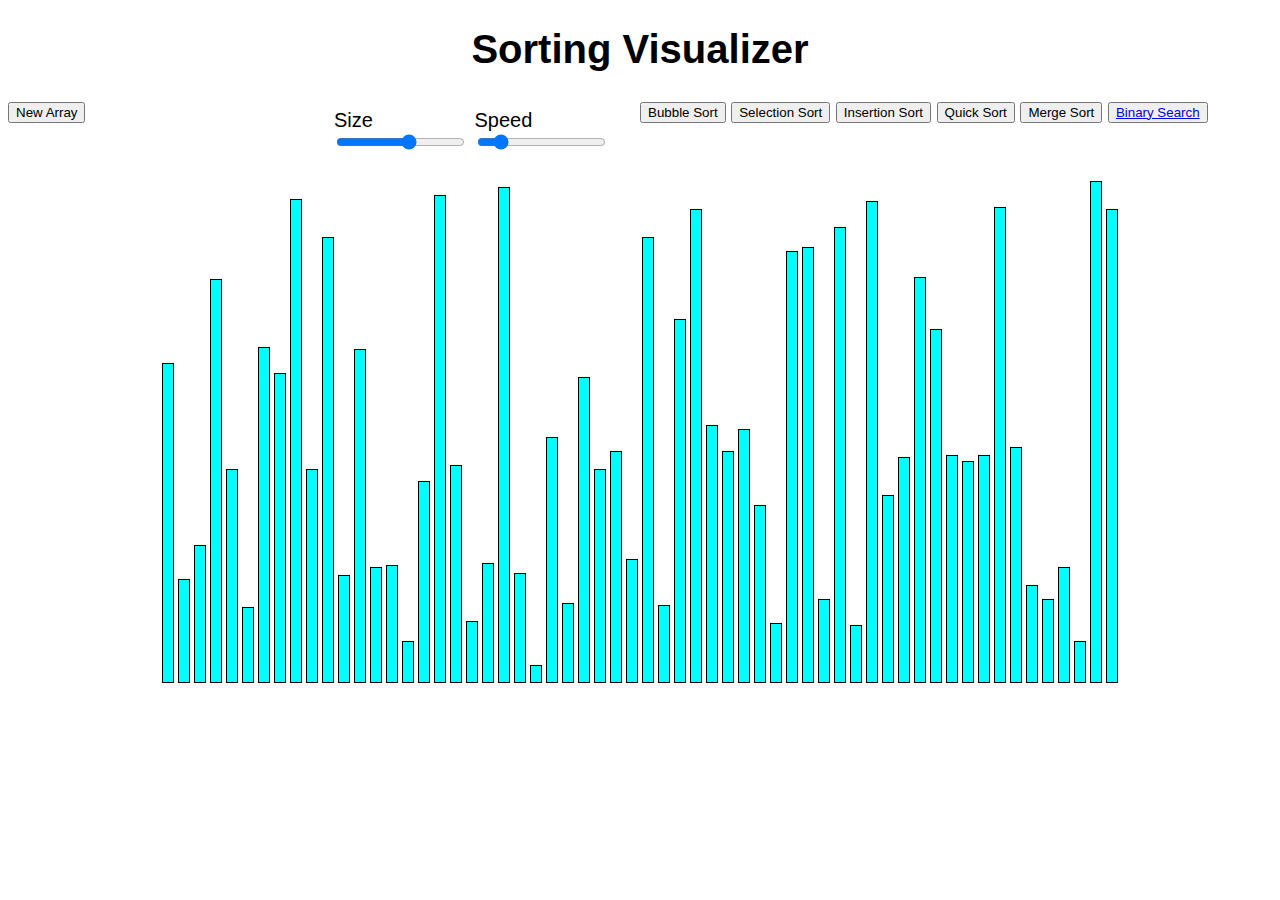
<file: index.html>
<!DOCTYPE html>
<html lang="en">
<head>
    <meta charset="UTF-8">
    <meta http-equiv="X-UA-Compatible" content="IE=edge">
    <meta name="viewport" content="width=device-width, initial-scale=1.0">
    <title>Sorting Visualizer</title>
    <link href="https://cdn.jsdelivr.net/npm/bootstrap@5.0.0-beta2/dist/css/bootstrap.min.css" rel="stylesheet" integrity="sha384-BmbxuPwQa2lc/FVzBcNJ7UAyJxM6wuqIj61tLrc4wSX0szH/Ev+nYRRuWlolflfl" crossorigin="anonymous">
    <link rel="stylesheet" href="style.css">
</head>
<body class="p-3 mb-2 bg-dark text-white">
    <header>
        <h1 align="center" class="bg-danger">Sorting Visualizer</h1>
        <nav>
            <div class="row">
                <div class="col gap-2 d-sm-flex" id="newArray">
                             <button type="button" class="btn btn-success newArray">New Array</button>
                </div>
                <div class="col" id="input">
                            <span id="size">Size
                                <input id="arrSize" type="range" min="5" max="100" step=1 value=60>
                            </span>
                            <span id="speed">Speed
                                <input id="speedInput" type="range" min="20" max="300" stepDown=10 value=60>
                            </span>
                </div>
                <div class="col gap-2 d-sm-flex justify-content-end">
                    <button type="button" class="btn btn-primary bubbleSort">Bubble Sort</button>
                    <button type="button" class="btn btn-primary selectionSort">Selection Sort</button>
                    <button type="button" class="btn btn-primary insertionSort">Insertion Sort</button>
                    <button type="button" class="btn btn-primary quickSort">Quick Sort</button>
                    <button type="button" class="btn btn-primary mergeSort">Merge Sort</button>
                    <button type="button" class="btn btn-warning binary"><a href="BinarySearch/index.html" class="text-decoration-none text-white">Binary Search</a></button>
                </div>
            </div>
        </nav>
    </header>
    
    <div id="container" class="flex-container"></div>

    <script src="https://cdn.jsdelivr.net/npm/bootstrap@5.0.0-beta2/dist/js/bootstrap.bundle.min.js" integrity="sha384-b5kHyXgcpbZJO/tY9Ul7kGkf1S0CWuKcCD38l8YkeH8z8QjE0GmW1gYU5S9FOnJ0" crossorigin="anonymous"></script>
    <script src="js/sorting.js"></script>
    <script src="js/bubble.js"></script>
    <script src="js/insertion.js"></script>
    <script src="js/merge.js"></script>
    <script src="js/quick.js"></script>
    <script src="js/selection.js"></script>
</body>
</html>
</file>
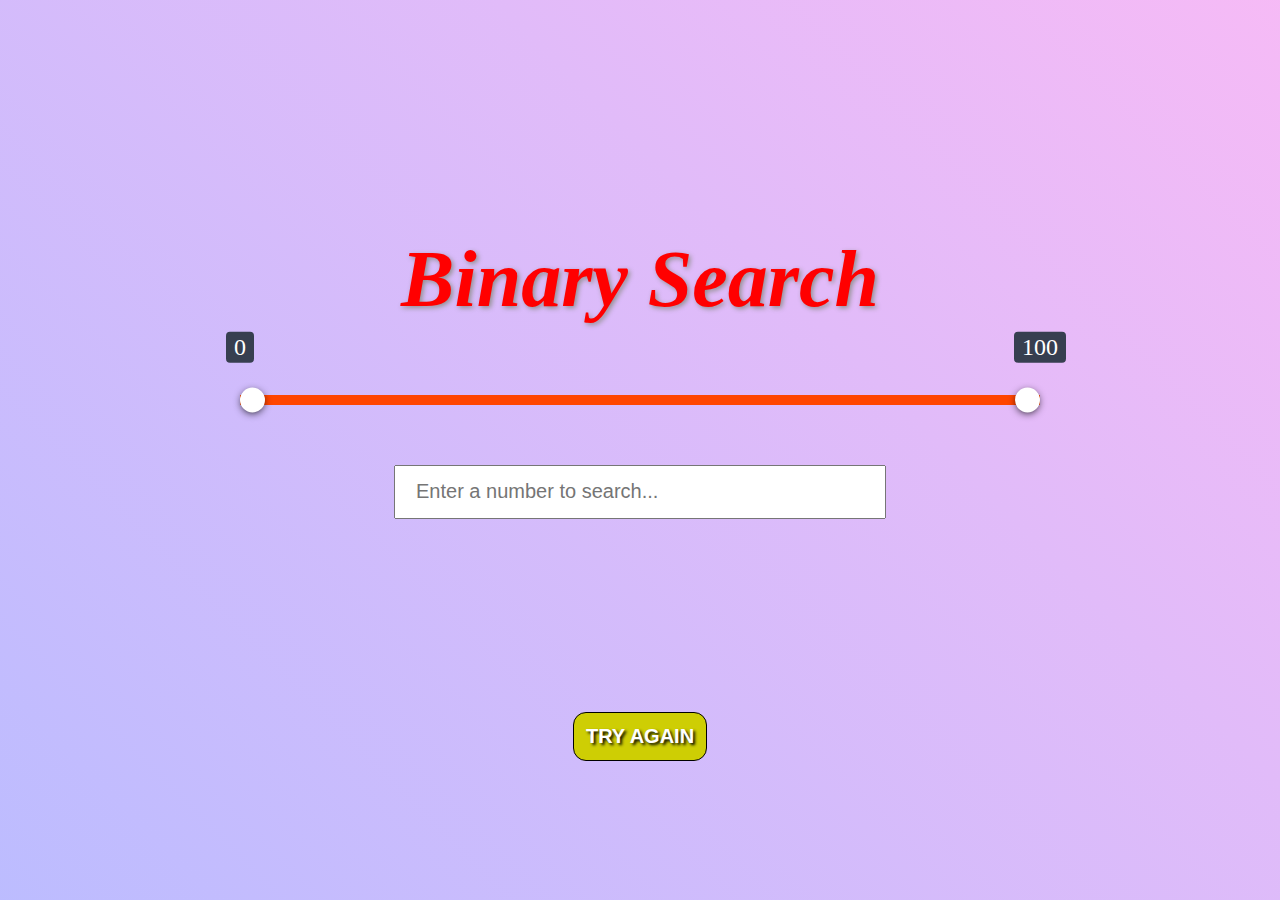
<file: BinarySearch/index.html>
<!DOCTYPE html>
<html lang="en">
<head>
      <meta charset="UTF-8">
      <meta name="viewport" content="width=device-width, initial-scale=1.0">
      <title>BinarySearch</title>
      <link rel="stylesheet" href="style.css">
</head>
<body>
      <div class="container">
            <h1>Binary Search</h1>

            
            <div class="range-slider">
                  <span class="slider-track"></span>
                  <input type="range" class="min-val" min="0" max="100" value="0" oninput="slideMin()">
                  <input type="range" class="max-val" min="0" max="100" value="100" oninput="slideMax()">
                  <div class="tooltip min-tooltip"></div>
                  <div class="tooltip max-tooltip"></div>
            </div>

            <input type="number" id="search" onchange="updateValue(); update()" placeholder="Enter a number to search..." />
      
            <p class="para">Does Your Number Greater than <span id="mid"></span> ?</p>
            <h2 class="found">YOU GOT THE NUMBER</h2>
            <h2 class="notfound">YOU NOOB DON'T NO WHICH IS GREATER OR SMALLER</h2>
            <button class="yes">YES</button>
            <button class="no">NO</button>

            <div class="refershDiv">
                  <button class="refresh" onclick="location.reload()">TRY AGAIN</button>
            </div>
            
      
            
      </div>

      <script src="app.js"></script>
</body>
</html>
</file>
<file: style.css>
body {
    font-family: Arial, Helvetica, sans-serif;
    font-size: 20px;
}

.flex-container{
    margin-top: 20px;
    display: flex;
    align-items: flex-end;
    width: 100%;
    height: 500px;
    justify-content: center;
    transition: 2s all ease;
}

.flex-item{
    background: cyan;
    border: 1pt solid black;
    width: 10px;
    transition: 0.1s all ease;
}

.row{
    display: grid;
    grid-template-columns: 1fr 1fr 2fr;
}
.bar{
    margin: 2px;
}

#input{
    display: flex;
    padding: 10px;
    justify-content: space-around;
}
</file>
<file: BinarySearch/style.css>
*{
      margin: 0;
      padding: 0;
}
body{
      height: 100vh;
      text-align: center;
      display: grid;
      place-items: center;
      background: linear-gradient(45deg, rgba(112, 112, 255, 0.466), rgba(238, 130, 238, 0.548));
}
h1{
      font-size: 80px;
      color: red;
      margin: 70px;
      font-style: italic;
      text-shadow: 2px 2px 5px rgb(145, 144, 144);
}
.container{
      width: 800px;
}
#search{
      margin: 30px;
      width: 35vw;
      height: 10px;
      padding: 20px;
      font-size: 20px;
}
p{
      font-size: 40px;
      visibility:hidden;
}
p span{
      font-size: 50px;
      color: red;
      font-weight: 900;
}
button{
      margin: 30px;
      visibility: hidden;
}

.found{
      display:none;
      font-size: 30px;
      color: green;
      font-weight: 900;
      text-shadow: 0px 2px 4px rgb(145, 144, 144);

}
.notfound{
      display:none;
      font-size: 25px;
      color: rgb(255, 17, 17);
      font-weight: 900;

}
.yes{
      height: 50px;
      width: 100px;
      background-color: green;
      color: white;
      font-size: 25px;
      border-radius: 12px;
      border: none;
      cursor: pointer;
}
.no{
      height: 50px;
      width: 100px;
      background-color: red;
      color: white;
      font-size: 25px;
      border-radius: 12px;
      border: none;
      cursor: pointer;
}

.range-slider{
      position: relative;
      width: 100%;
      height: 10px;
      border-radius: 12px;
      margin: 30px 0;
      background-color: grey;
}
.slider-track{
      height: 100%;
      position: absolute;
      background-color: orangered;
}

.range-slider input{
      position: absolute;
      width: 100%;
      background:none;
      pointer-events: none;
      top: 50%;
      transform: translate(-50%,-50%);
      appearance: none;
}

input[type="range"]::-webkit-slider-thumb{
      height: 25px;
      width: 25px;
      border-radius: 50%;
      border: 3px solid white;
      background: #FFF;
      /* pointer-events: auto; */
      appearance: none;
      cursor: pointer;
      box-shadow: 0 .125rem .5625rem -0.125rem black;
}
input[type="range"]::-webkit-range-thumb{
      height: 25px;
      width: 25px;
      border-radius: 50%;
      border: 3px solid white;
      background: #FFF;
      /* pointer-events: auto; */
      cursor: pointer;
      -moz-appearance: none;
      box-shadow: 0 .125rem .5625rem -0.125rem black;
}

.tooltip{
      padding: .7rem .5rem;
      border: 0;
      background: #373f50;
      color: white;
      font-size: 1.5rem;
      line-height: 0.5rem;
      border-radius: .25rem;
      bottom: 120%;
      display: block;
      position: absolute;
      text-align: center;
      white-space: nowrap;
}

.min-tooltip{
      left: 50%;
      transform: translateX(-50%) translateY(-100%);
      z-index: 5;
}
.max-tooltip{
      right: 50%;
      transform: translateX(50%) translateY(-100%);
}

.refershDiv{
      display: flex;
      justify-content: center;
      align-items: center;
      margin-top: 20px;

      .refresh {
            visibility: visible;
            position: absolute;
            padding: 12px;
            border-radius: 13px;
            border: none;
            font-weight: 600;
            color: rgb(255, 255, 255);
            font-size: 20px;
            background-color: rgb(206, 206, 4);
            cursor: pointer;
            text-shadow: 2px 2px 3px black;
            border: 1px solid black;
        }
}
</file>
